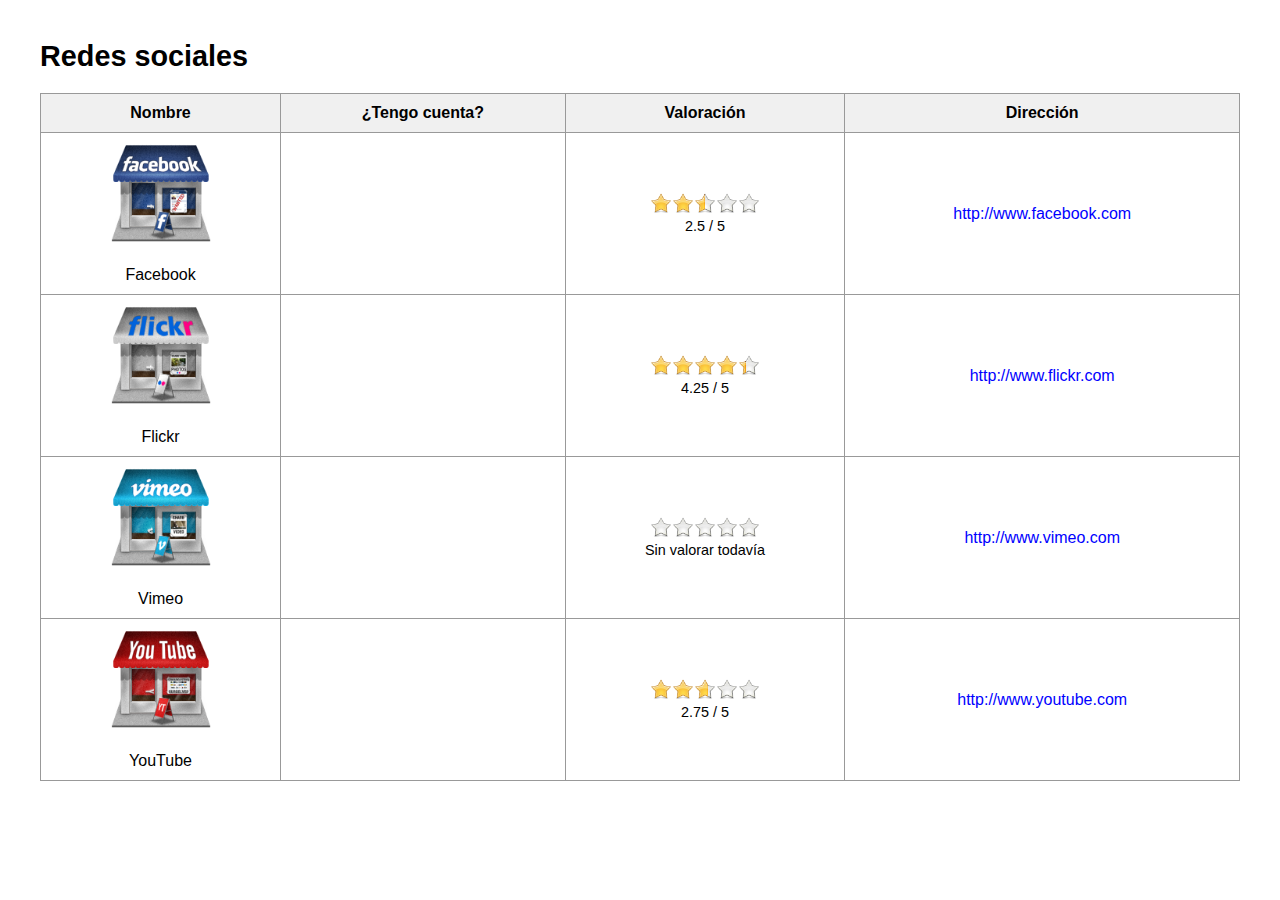
<file: Ejercicio Redes/index.html>
<!DOCTYPE html>
<html lang="es">
<head>
    <meta charset="UTF-8">
    <meta name="viewport" content="width=device-width, initial-scale=1.0">
    <title>Redes sociales</title>
    <link rel="stylesheet" href="styles.css">
</head>
<body>
    <h2>Redes sociales</h2>

    <table class="social-table">
        <thead>
            <tr>
                <th>Nombre</th>
                <th>¿Tengo cuenta?</th>
                <th>Valoración</th>
                <th>Dirección</th>
            </tr>
        </thead>
        <tbody>
            <tr>
                <td>
                    <img src="imagenes/FacebookShop.png" alt="Facebook" class="logo"><br>
                    Facebook
                </td>
                <td></td>
                <td>
                    <div class="stars">
                        <img src="imagenes/star-4.png">
                        <img src="imagenes/star-4.png">
                        <img src="imagenes/star-2.png">
                        <img src="imagenes/star-0.png">
                        <img src="imagenes/star-0.png">
                    </div>
                    <p>2.5 / 5</p>
                </td>
                <td><a href="http://www.facebook.com">http://www.facebook.com</a></td>
            </tr>

            <tr>
                <td>
                    <img src="imagenes/flickrshop.png" alt="Flickr" class="logo"><br>
                    Flickr
                </td>
                <td></td>
                <td>
                    <div class="stars">
                        <img src="imagenes/star-4.png">
                        <img src="imagenes/star-4.png">
                        <img src="imagenes/star-4.png">
                        <img src="imagenes/star-4.png">
                        <img src="imagenes/star-1.png">
                    </div>
                    <p>4.25 / 5</p>
                </td>
                <td><a href="http://www.flickr.com">http://www.flickr.com</a></td>
            </tr>

            <tr>
                <td>
                    <img src="imagenes/vimeoshop.png" alt="Vimeo" class="logo"><br>
                    Vimeo
                </td>
                <td></td>
                <td>
                    <div class="stars">
                        <img src="imagenes/star-0.png">
                        <img src="imagenes/star-0.png">
                        <img src="imagenes/star-0.png">
                        <img src="imagenes/star-0.png">
                        <img src="imagenes/star-0.png">
                    </div>
                    <p>Sin valorar todavía</p>
                </td>
                <td><a href="http://www.vimeo.com">http://www.vimeo.com</a></td>
            </tr>

            <tr>
                <td>
                    <img src="imagenes/youtube_shop.png" alt="YouTube" class="logo"><br>
                    YouTube
                </td>
                <td></td>
                <td>
                    <div class="stars">
                        <img src="imagenes/star-4.png">
                        <img src="imagenes/star-4.png">
                        <img src="imagenes/star-3.png">
                        <img src="imagenes/star-0.png">
                        <img src="imagenes/star-0.png">
                    </div>
                    <p>2.75 / 5</p>
                </td>
                <td><a href="http://www.youtube.com">http://www.youtube.com</a></td>
            </tr>
        </tbody>
    </table>
</body>
</html>
</file>
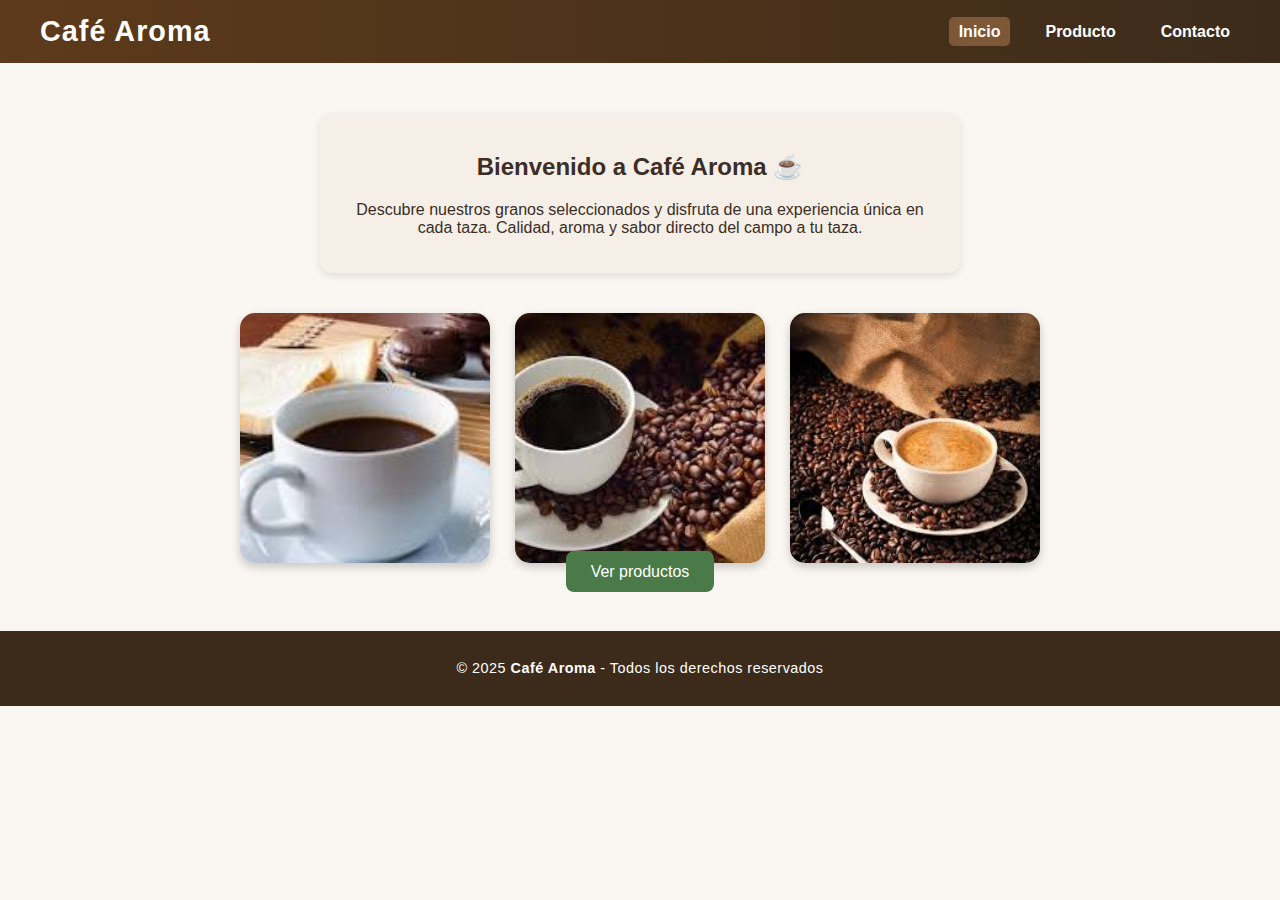
<file: tienda-cafe/index.html>
<!DOCTYPE html>
<html lang="es">
<head>
  <meta charset="UTF-8">
  <meta name="viewport" content="width=device-width, initial-scale=1.0">
  <title>Café Aroma - Tienda Online</title>
  <link rel="stylesheet" href="styles.css">
</head>
<body>
  <header>
    <div class="logo">
      <h1>Café Aroma</h1>
    </div>
    <nav class="navbar">
      <ul>
        <li><a href="index.html" class="active">Inicio</a></li>
        <li><a href="producto.html">Producto</a></li>
        <li><a href="contacto.html">Contacto</a></li>
      </ul>
    </nav>
  </header>

  <main class="portada">
    <section class="intro">
      <h2>Bienvenido a Café Aroma ☕</h2>
      <p>Descubre nuestros granos seleccionados y disfruta de una experiencia única en cada taza. Calidad, aroma y sabor directo del campo a tu taza.</p>
    </section>

    <section class="imagenes">
      <img src="img/cafe1.jpg" alt="Taza">
      <img src="img/cafe2.jpg" alt="Granos">
      <img src="img/cafe3.jpg" alt="preparado">
    </section>
    <div>
      <a href="producto.html" class="btn">Ver productos</a>
    </div>
  </main>

  <footer>
    <p>© 2025 <strong>Café Aroma</strong> - Todos los derechos reservados</p>
  </footer>
</body>
</html>
</file>
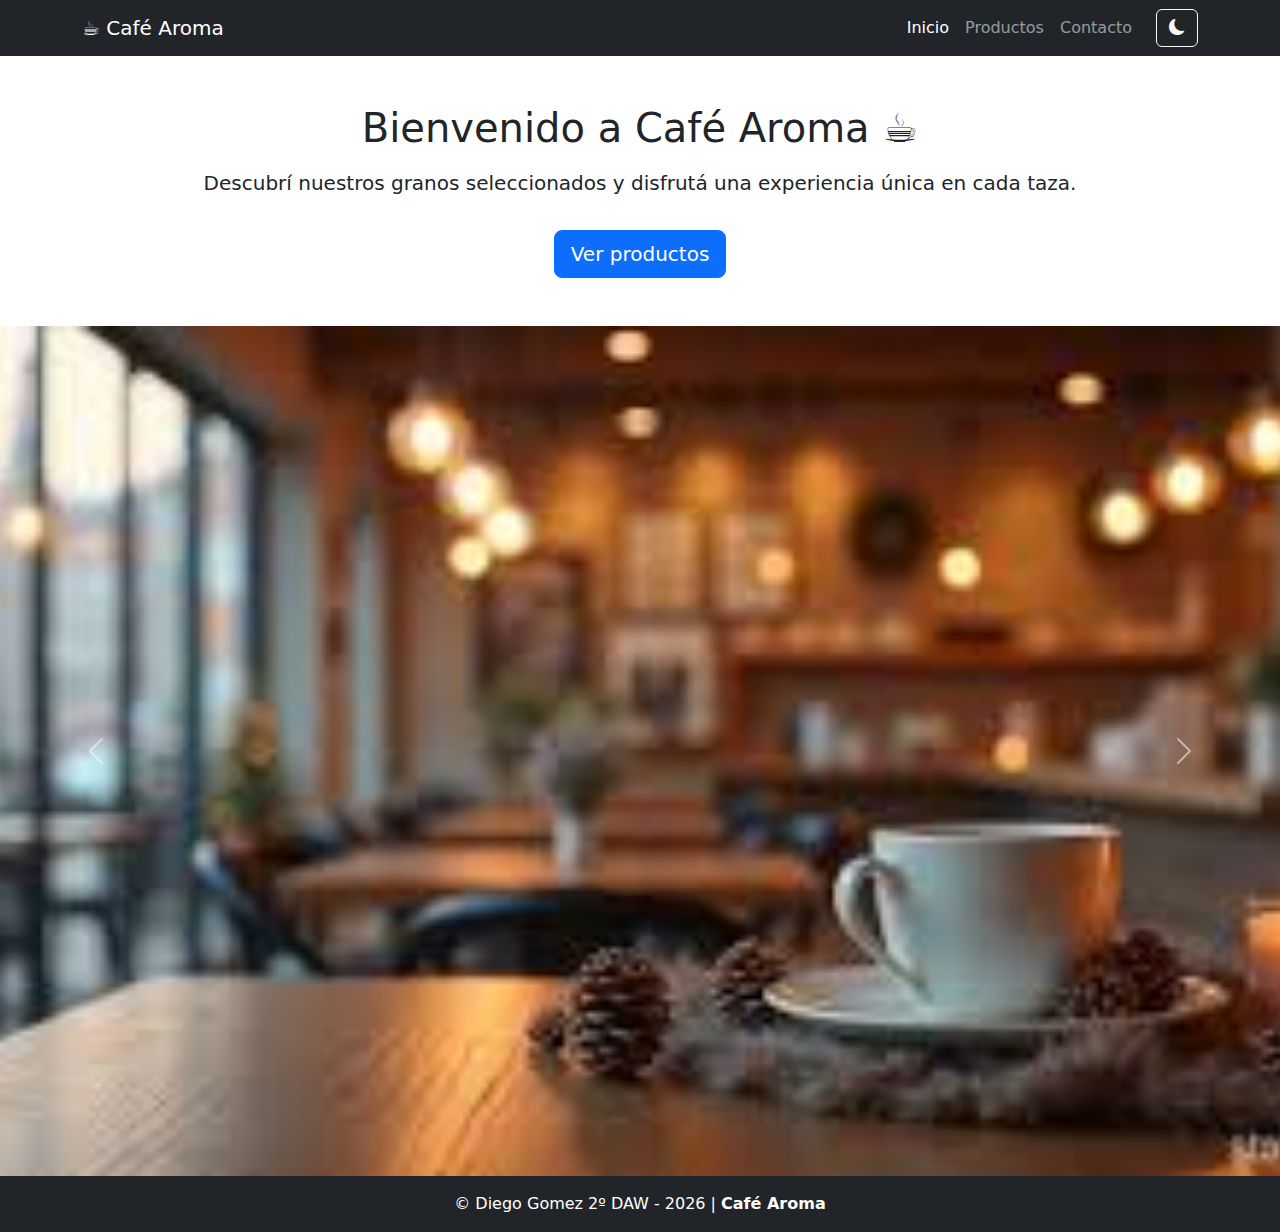
<file: tiendaCafeBootstrap/index.html>
<!DOCTYPE html>
<html lang="es">

<head>
    <meta charset="UTF-8">
    <title>Café Aroma - Tienda Online</title>
    <meta name="viewport" content="width=device-width, initial-scale=1">

    <!-- Bootstrap -->
    <link href="https://cdn.jsdelivr.net/npm/bootstrap@5.3.2/dist/css/bootstrap.min.css" rel="stylesheet">
    <link href="https://cdn.jsdelivr.net/npm/bootstrap-icons/font/bootstrap-icons.css" rel="stylesheet">

</head>

<body>

    <!-- NAVBAR -->
    <nav class="navbar navbar-expand-lg navbar-dark bg-dark">
        <div class="container">
            <a class="navbar-brand" href="index.html">☕ Café Aroma</a>

            <button class="navbar-toggler" type="button" data-bs-toggle="collapse" data-bs-target="#menu">
                <span class="navbar-toggler-icon"></span>
            </button>
            
            <div class="collapse navbar-collapse" id="menu">
                <ul class="navbar-nav ms-auto">
                    <li class="nav-item"><a class="nav-link active" href="index.html">Inicio</a></li>
                    <li class="nav-item"><a class="nav-link" href="producto.html">Productos</a></li>
                    <li class="nav-item"><a class="nav-link" href="contacto.html">Contacto</a></li>
                </ul>
                <button id="themeToggle" class="btn btn-outline-light ms-3">
                    <i class="bi bi-moon-fill"></i>
                </button>
            </div>
        </div>
    </nav>

    <!-- CONTENIDO -->
    <section class="container text-center my-5">
        <h1 class="mb-3">Bienvenido a Café Aroma ☕</h1>
        <p class="lead">
            Descubrí nuestros granos seleccionados y disfrutá una experiencia única en cada taza.
        </p>

        <a href="producto.html" class="btn btn-primary btn-lg mt-3">
            Ver productos
        </a>
    </section>
    
    <!-- CAROUSEL -->
    <div id="carouselCafe" class="carousel slide" data-bs-ride="carousel">
        <div class="carousel-inner">

            <div class="carousel-item active">
                <img src="img/baner2.jpg" 
                class="d-block w-100 height: 200px" 
                style="height: 850px; object-fit: cover;"
                alt="Café 1">
            </div>

            <div class="carousel-item text-center">
                <img src="img/banner1.jpg" 
                class="d-block w-100 height: 500px" 
                style="height: 850px; object-fit: cover;" 
                alt="Café 2">
            </div>

            <div class="carousel-item text-center">
                <img src="img/cafe3.jpg" 
                class="d-block w-100 height: 500px" 
                style="height: 850px; object-fit: cover;" 
                alt="Café 3">
            </div>

        </div>

        <button class="carousel-control-prev" type="button" data-bs-target="#carouselCafe" data-bs-slide="prev">
            <span class="carousel-control-prev-icon"></span>
        </button>

        <button class="carousel-control-next" type="button" data-bs-target="#carouselCafe" data-bs-slide="next">
            <span class="carousel-control-next-icon"></span>
        </button>
    </div>


    <script src="https://cdn.jsdelivr.net/npm/bootstrap@5.3.2/dist/js/bootstrap.bundle.min.js"></script>

    <!-- DARK MODE TOGGLE -->
<script>
    const toggleBtn = document.getElementById("themeToggle");
    const icon = toggleBtn.querySelector("i");

    toggleBtn.addEventListener("click", () => {
        const html = document.documentElement;
        const currentTheme = html.getAttribute("data-bs-theme");

        if (currentTheme === "dark") {
            html.setAttribute("data-bs-theme", "light");
            icon.classList.replace("bi-sun-fill", "bi-moon-fill");
        } else {
            html.setAttribute("data-bs-theme", "dark");
            icon.classList.replace("bi-moon-fill", "bi-sun-fill");
        }
    });
</script>

</body>

<!-- FOOTER -->
<footer class="bg-dark text-white text-center py-3">
    © Diego Gomez 2º DAW - 2026 | <strong>Café Aroma</strong>
</footer>
</html>
</file>
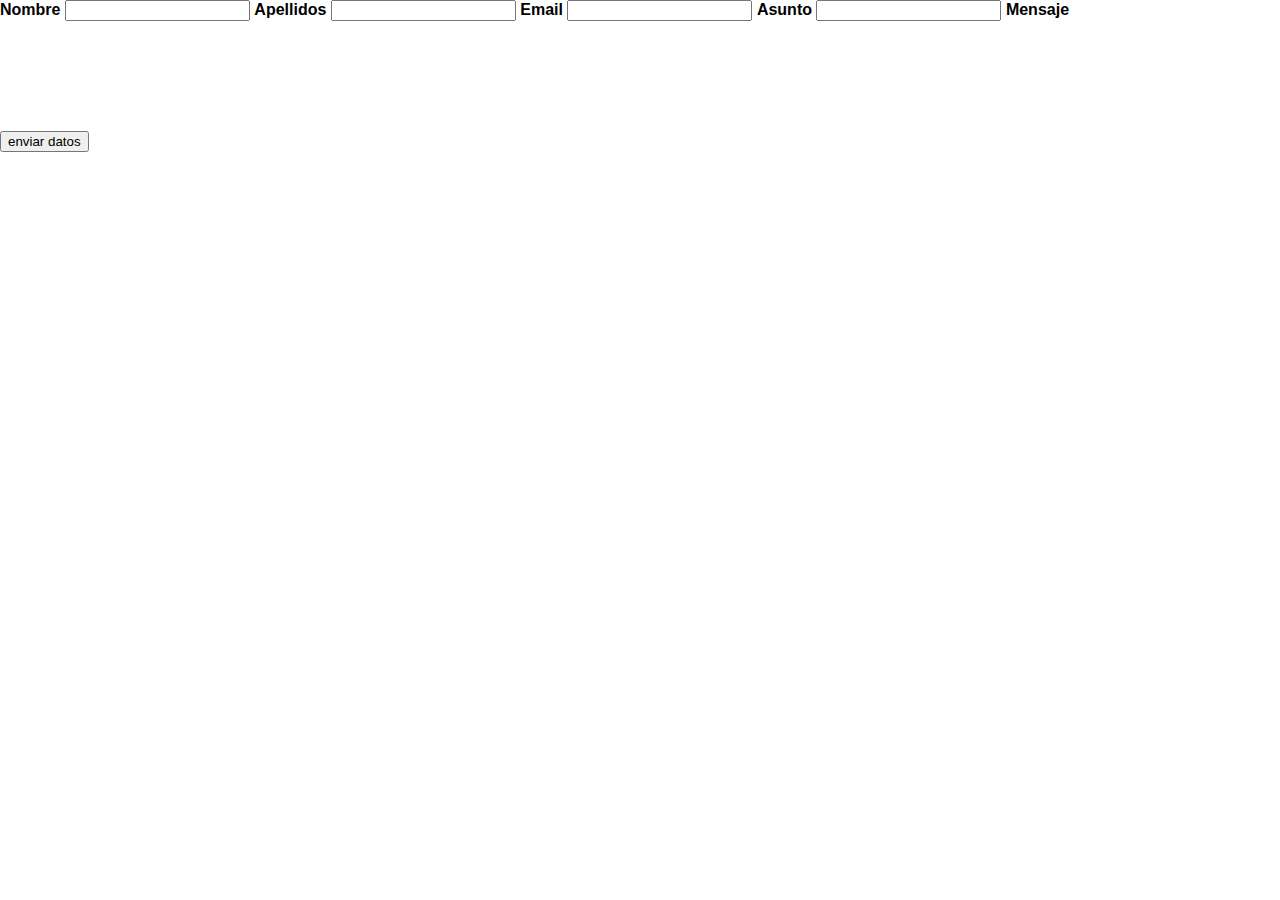
<file: ActividadPresencialEnero/formulario.html>
<!DOCTYPE html>
<html>
<head>
	<title>Introducción formularios web</title>
	<meta charset="utf-8"/>
    <link rel="stylesheet" href="formEstilo.css">

</head>
<body>
	<form>	
		<label for="nombre">Nombre</label>
		<input type="text" name="nombre" id="nombre" />
		
		<label for="apellidos">Apellidos</label>
		<input type="text" name="apellidos" id="apellidos"/>
		
		<label for="email">Email</label>
		<input type="email" name="email" id="email" />
		
		<label for="asunto">Asunto</label>
		<input type ="text" name="asunto" id="asunto" />
		
		<label for="mensaje">Mensaje</label>
		<textarea name="mensaje" for="mensaje" maxlength="300"></textarea>
		
		<input type="submit" name="enviar" value="enviar datos"/>
	</form>

</body>
</html>
</file>
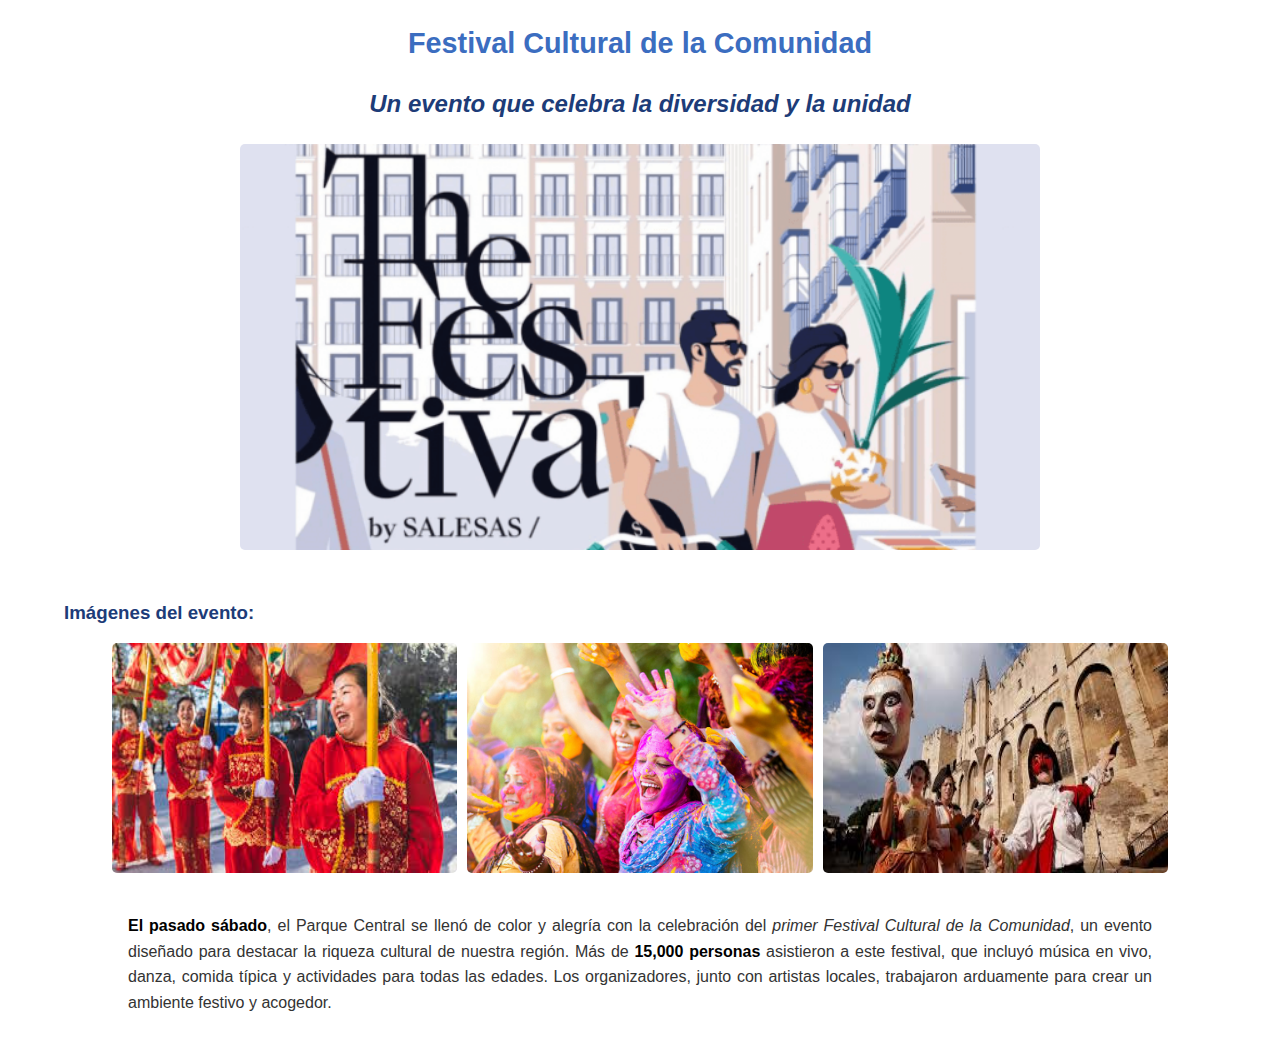
<file: Practica1/main.html>
<!DOCTYPE html>
<html lang="es">
<head>
  <meta charset="UTF-8">
  <meta name="viewport" content="width=device-width, initial-scale=1.0">
  <title>Festival Cultural de la Comunidad</title>
  <link rel="stylesheet" href="styles.css">
</head>
<body>
  <header>
    <h1>Festival Cultural de la Comunidad</h1>
    <h2><em>Un evento que celebra la diversidad y la unidad</em></h2>
  </header>

  <section class="portada">
    <img src="imagenes/portada.png" alt="festival">
  </section>

  <section class="imags">
    <h3>Imágenes del evento:</h3>
    <div class="galeria">
      <img src="imagenes/imag1.jfif" alt="desfile">
      <img src="imagenes/imag2.jpeg" alt="colores">
      <img src="imagenes/imag3.jfif" alt="arte">
    </div>
  </section>

  <section class="descripcion">
    <p>
      <strong>El pasado sábado</strong>, el Parque Central se llenó de color y alegría con la celebración del 
      <em>primer Festival Cultural de la Comunidad</em>, un evento diseñado para destacar la riqueza cultural de nuestra región. 
      Más de <strong>15,000 personas</strong> asistieron a este festival, que incluyó música en vivo, danza, comida típica y 
      actividades para todas las edades. Los organizadores, junto con artistas locales, trabajaron arduamente para crear 
      un ambiente festivo y acogedor.
    </p>
  </section>
</body>
</html>
</file>
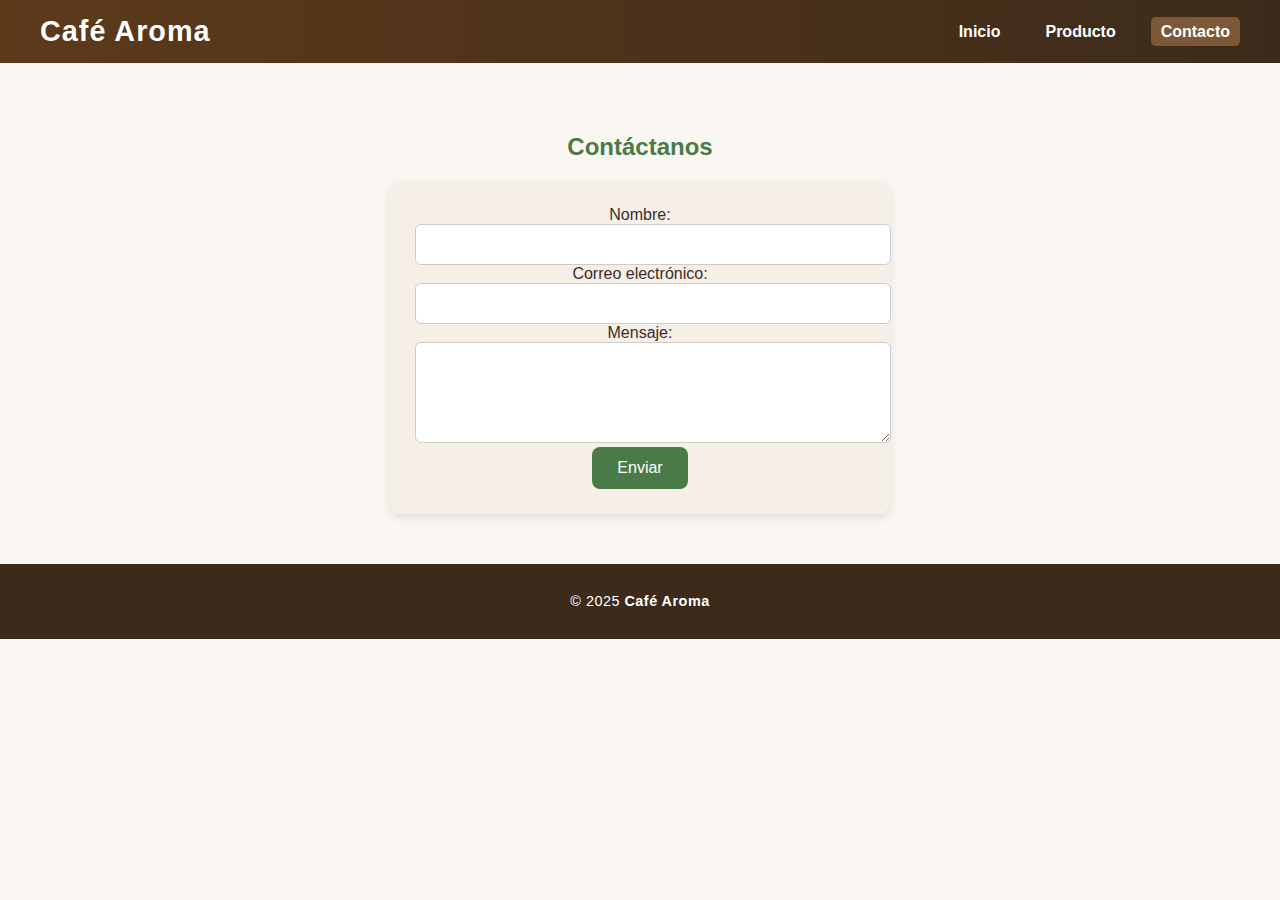
<file: tienda-cafe/contacto.html>
<!DOCTYPE html>
<html lang="es">
<head>
  <meta charset="UTF-8">
  <meta name="viewport" content="width=device-width, initial-scale=1.0">
  <title>Contacto - Café Aroma</title>
  <link rel="stylesheet" href="styles.css">
</head>
<body>
  <header>
    <div class="logo">
      <h1>Café Aroma</h1>
    </div>
    <nav class="navbar">
      <ul>
        <li><a href="index.html">Inicio</a></li>
        <li><a href="producto.html">Producto</a></li>
        <li><a href="contacto.html" class="active">Contacto</a></li>
      </ul>
    </nav>
  </header>

   <main class="contacto">
    <h2>Contáctanos</h2>
    <form action="#" method="post">
      <label for="nombre">Nombre:</label>
      <input type="text" id="nombre" name="nombre" required>

      <label for="email">Correo electrónico:</label>
      <input type="email" id="email" name="email" required>
      
      <label for="mensaje">Mensaje:</label>
      <textarea id="mensaje" name="mensaje" rows="5" required></textarea>

      <button type="submit" class="btn">Enviar</button>
    </form>
  </main>

  <footer>
    <p>© 2025 <strong>Café Aroma</strong></p>
  </footer>
</body>
</html>
</file>
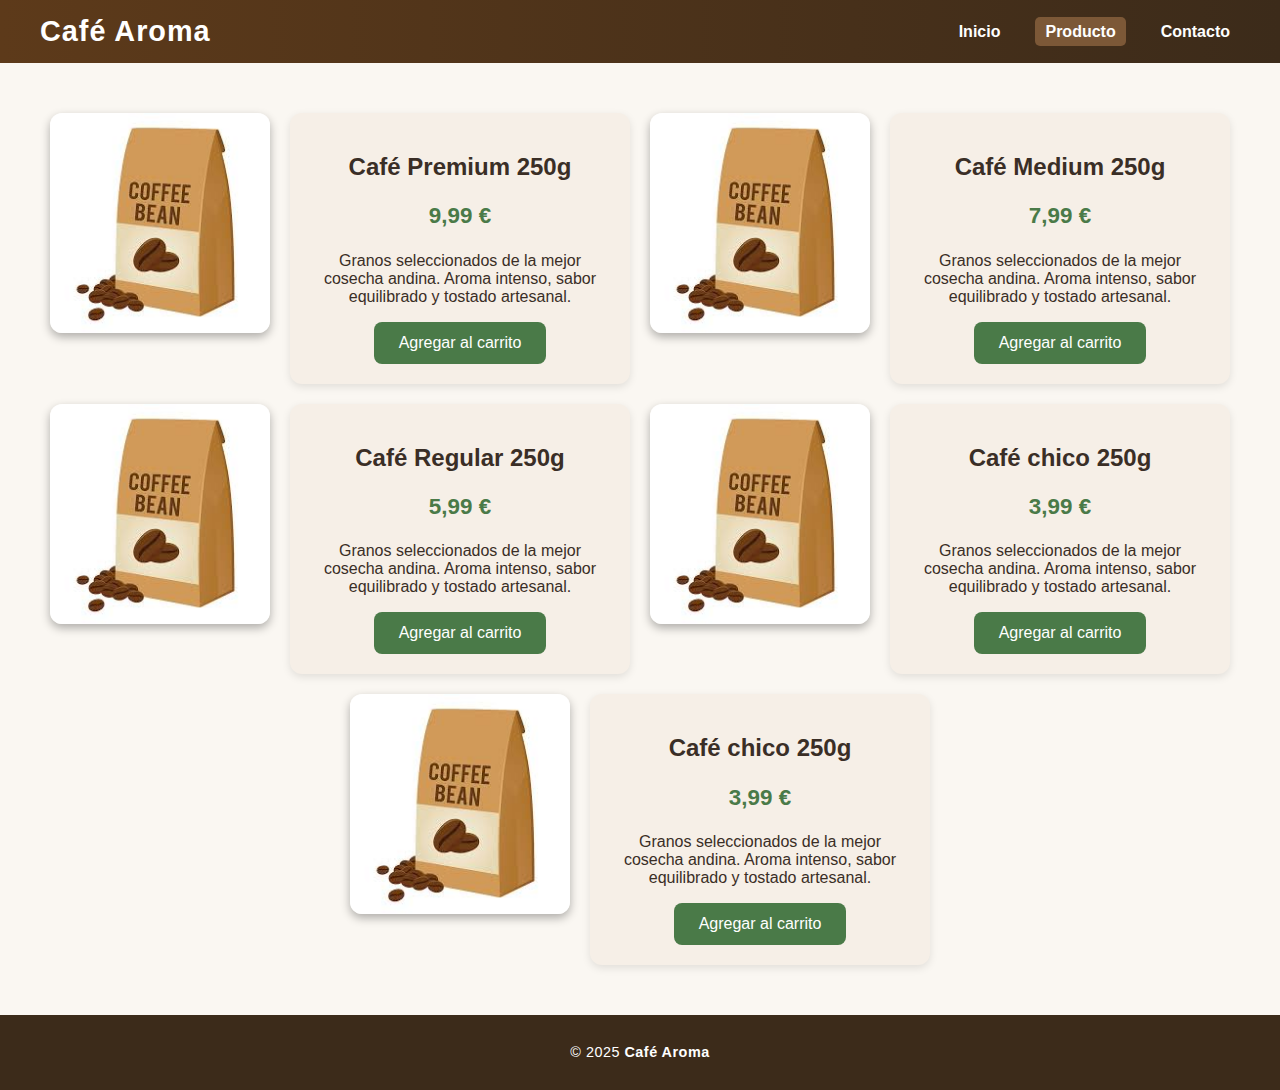
<file: tienda-cafe/producto.html>
<!DOCTYPE html>
<html lang="es">
<head>
  <meta charset="UTF-8">
  <meta name="viewport" content="width=device-width, initial-scale=1.0">
  <title>Café Aroma - Producto</title>
  <link rel="stylesheet" href="styles.css">
</head>
<body>
  <header>
    <div class="logo">
      <h1>Café Aroma</h1>
    </div>
    <nav class="navbar">
      <ul>
        <li><a href="index.html">Inicio</a></li>
        <li><a href="producto.html" class="active">Producto</a></li>
        <li><a href="contacto.html">Contacto</a></li>
      </ul>
    </nav>
  </header>

  <main class="producto">
    <section class="producto-detalle">
      <img src="img/bolsa-cafe.jpg" alt="Bolsa de café premium">
      <div class="info">
        <h2>Café Premium 250g</h2>
        <p class="precio">9,99 €</p>
        <p>Granos seleccionados de la mejor cosecha andina. Aroma intenso, sabor equilibrado y tostado artesanal.</p>
        <button class="btn">Agregar al carrito</button>
      </div>
      <img src="img/bolsa-cafe.jpg" alt="Bolsa de café medium">
      <div class="info">
        <h2>Café Medium 250g</h2>
        <p class="precio">7,99 €</p>
        <p>Granos seleccionados de la mejor cosecha andina. Aroma intenso, sabor equilibrado y tostado artesanal.</p>
        <button class="btn">Agregar al carrito</button>
      </div>
      <img src="img/bolsa-cafe.jpg" alt="Bolsa de café regular">
      <div class="info">
        <h2>Café Regular 250g</h2>
        <p class="precio">5,99 €</p>
        <p>Granos seleccionados de la mejor cosecha andina. Aroma intenso, sabor equilibrado y tostado artesanal.</p>
        <button class="btn">Agregar al carrito</button>
      </div>
      <img src="img/bolsa-cafe.jpg" alt="Bolsa de café small">
      <div class="info">
        <h2>Café chico 250g</h2>
        <p class="precio">3,99 €</p>
        <p>Granos seleccionados de la mejor cosecha andina. Aroma intenso, sabor equilibrado y tostado artesanal.</p>
        <button class="btn">Agregar al carrito</button>
      </div>
      <img src="img/bolsa-cafe.jpg" alt="Bolsa de café small">
      <div class="info">
        <h2>Café chico 250g</h2>
        <p class="precio">3,99 €</p>
        <p>Granos seleccionados de la mejor cosecha andina. Aroma intenso, sabor equilibrado y tostado artesanal.</p>
        <button class="btn">Agregar al carrito</button>
      </div>
    </section>
  </main>

  <footer>
    <p>© 2025 <strong>Café Aroma</strong></p>
  </footer>
</body>
</html>
</file>
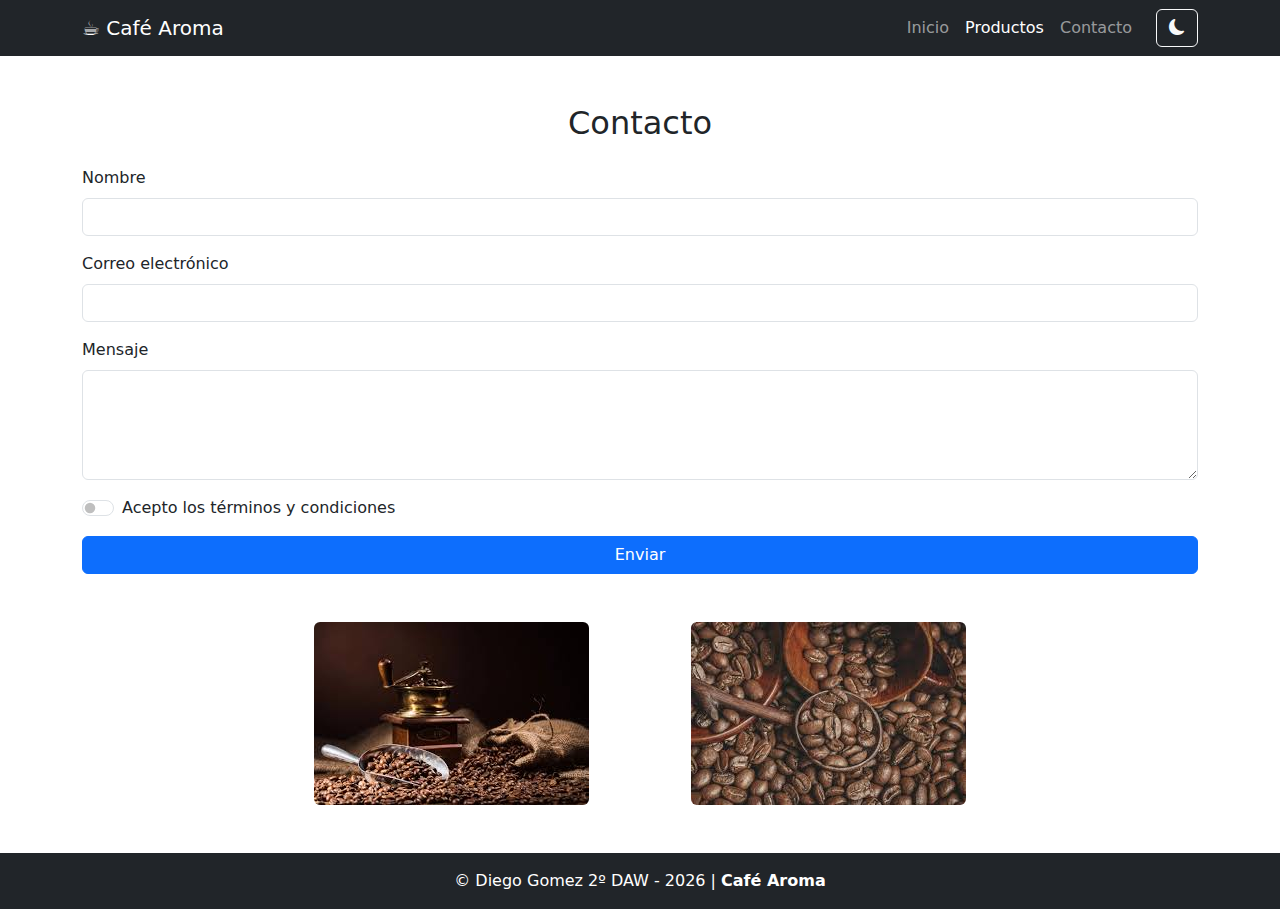
<file: tiendaCafeBootstrap/contacto.html>
<!DOCTYPE html>
<html lang="es">

<head>
    <meta charset="UTF-8">
    <title>Contacto - Café Aroma</title>
    <meta name="viewport" content="width=device-width, initial-scale=1">

    <link href="https://cdn.jsdelivr.net/npm/bootstrap@5.3.2/dist/css/bootstrap.min.css" rel="stylesheet">
    <link href="https://cdn.jsdelivr.net/npm/bootstrap-icons/font/bootstrap-icons.css" rel="stylesheet">

</head>

<body>

    <nav class="navbar navbar-expand-lg navbar-dark bg-dark">
        <div class="container">
            <a class="navbar-brand" href="index.html">☕ Café Aroma</a>

            <div class="collapse navbar-collapse show">
                <ul class="navbar-nav ms-auto">
                    <li class="nav-item"><a class="nav-link" href="index.html">Inicio</a></li>
                    <li class="nav-item"><a class="nav-link active" href="producto.html">Productos</a></li>
                    <li class="nav-item"><a class="nav-link" href="contacto.html">Contacto</a></li>
                </ul>
                <button id="themeToggle" class="btn btn-outline-light ms-3">
                    <i class="bi bi-moon-fill"></i>
                </button>

            </div>
        </div>
    </nav>

    <section class="container my-5">
        <h2 class="text-center mb-4">Contacto</h2>

        <form class="needs-validation" novalidate>

            <div class="mb-3">
                <label class="form-label">Nombre</label>
                <input type="text" class="form-control" required>
                <div class="invalid-feedback">
                    Ingresá tu nombre.
                </div>
            </div>

            <div class="mb-3">
                <label class="form-label">Correo electrónico</label>
                <input type="email" class="form-control" required>
                <div class="invalid-feedback">
                    Ingresá un email válido.
                </div>
            </div>

            <div class="mb-3">
                <label class="form-label">Mensaje</label>
                <textarea class="form-control" rows="4" required></textarea>
                <div class="invalid-feedback">
                    El mensaje no puede estar vacío.
                </div>
            </div>

            <!-- SWITCH -->
            <div class="form-check form-switch mb-3">
                <input class="form-check-input" type="checkbox" required>
                <label class="form-check-label">
                    Acepto los términos y condiciones
                </label>
                <div class="invalid-feedback">
                    Debés aceptar las condiciones.
                </div>
            </div>

            <button class="btn btn-primary w-100" type="submit">
                Enviar
            </button>
        </form>
    </section>
    
        <div class="text-center my-5">
            <img src="img/cafe1.jpg" class="me-5 rounded" alt="Imagen de cafe1">
            <img src="img/cafe2.jpg" class="ms-5 rounded" alt="Imagen de cafe2">
        </div>
 
    <script src="https://cdn.jsdelivr.net/npm/bootstrap@5.3.2/dist/js/bootstrap.bundle.min.js"></script>

    <!-- VALIDACIÓN -->
    <script>
        (() => {
            const forms = document.querySelectorAll('.needs-validation')
            Array.from(forms).forEach(form => {
                form.addEventListener('submit', event => {
                    if (!form.checkValidity()) {
                        event.preventDefault()
                        event.stopPropagation()
                    }
                    form.classList.add('was-validated')
                }, false)
            })
        })()
    </script>

    <!-- DARK MODE TOGGLE -->
<script>
    const toggleBtn = document.getElementById("themeToggle");
    const icon = toggleBtn.querySelector("i");

    toggleBtn.addEventListener("click", () => {
        const html = document.documentElement;
        const currentTheme = html.getAttribute("data-bs-theme");

        if (currentTheme === "dark") {
            html.setAttribute("data-bs-theme", "light");
            icon.classList.replace("bi-sun-fill", "bi-moon-fill");
        } else {
            html.setAttribute("data-bs-theme", "dark");
            icon.classList.replace("bi-moon-fill", "bi-sun-fill");
        }
    });
</script>

</body>

<footer class="bg-dark text-white text-center py-3">
    © Diego Gomez 2º DAW - 2026 | <strong>Café Aroma</strong>
</footer>

</html>
</file>
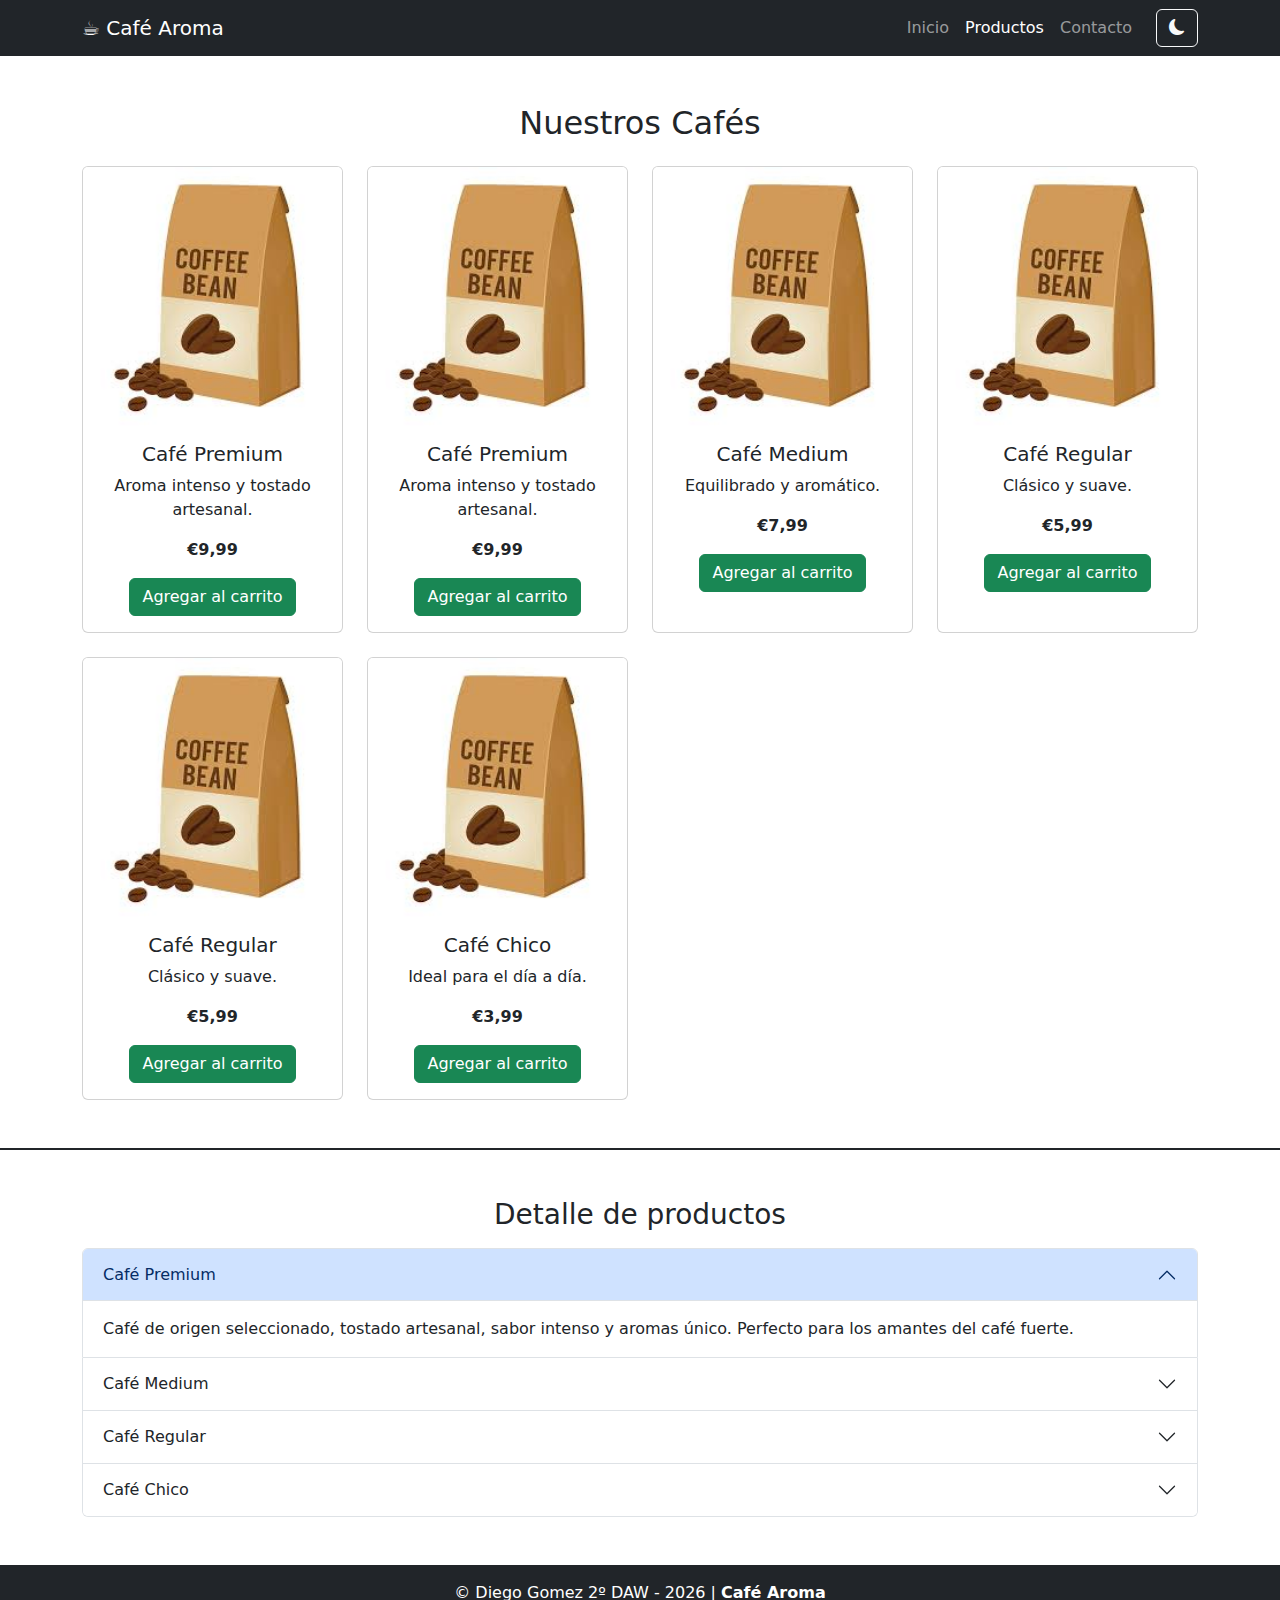
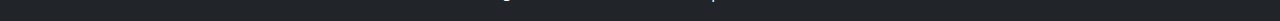
<file: tiendaCafeBootstrap/producto.html>
<!DOCTYPE html>
<html lang="es">

<head>
    <meta charset="UTF-8">
    <title>Productos - Café Aroma</title>
    <meta name="viewport" content="width=device-width, initial-scale=1">

    <link href="https://cdn.jsdelivr.net/npm/bootstrap@5.3.2/dist/css/bootstrap.min.css" rel="stylesheet">
    <link href="https://cdn.jsdelivr.net/npm/bootstrap-icons/font/bootstrap-icons.css" rel="stylesheet">

</head>

<body>

    <!-- NAVBAR -->
    <nav class="navbar navbar-expand-lg navbar-dark bg-dark">
        <div class="container">
            <a class="navbar-brand" href="index.html">☕ Café Aroma</a>

            <div class="collapse navbar-collapse show">
                <ul class="navbar-nav ms-auto">
                    <li class="nav-item"><a class="nav-link" href="index.html">Inicio</a></li>
                    <li class="nav-item"><a class="nav-link active" href="producto.html">Productos</a></li>
                    <li class="nav-item"><a class="nav-link" href="contacto.html">Contacto</a></li>
                </ul>
                <button id="themeToggle" class="btn btn-outline-light ms-3">
                    <i class="bi bi-moon-fill"></i>
                </button>
            </div>
        </div>
    </nav>

    <!-- PRODUCTOS -->
    <section class="container my-5">
        <h2 class="text-center mb-4">Nuestros Cafés</h2>

        <div class="row g-4">

            <!-- CARD -->
            <div class="col-md-3">
                <div class="card h-100">
                    <img src="img/bolsa-cafe.jpg" class="card-img-top" alt="Café Premium">
                    <div class="card-body text-center">
                        <h5 class="card-title">Café Premium</h5>
                        <p class="card-text">Aroma intenso y tostado artesanal.</p>
                        <p class="fw-bold">€9,99</p>
                        <button class="btn btn-success" data-bs-toggle="modal" data-bs-target="#modalCompra">Agregar al carrito</button>
                    </div>
                </div>
            </div>

            <div class="col-md-3">
                <div class="card h-100">
                    <img src="img/bolsa-cafe.jpg" class="card-img-top" alt="Café Premium">
                    <div class="card-body text-center">
                        <h5 class="card-title">Café Premium</h5>
                        <p class="card-text">Aroma intenso y tostado artesanal.</p>
                        <p class="fw-bold">€9,99</p>
                        <button class="btn btn-success" data-bs-toggle="modal" data-bs-target="#modalCompra">Agregar al carrito</button>
                    </div>
                </div>
            </div>

            <div class="col-md-3">
                <div class="card h-100">
                    <img src="img/bolsa-cafe.jpg" class="card-img-top" alt="Café Medium">
                    <div class="card-body text-center">
                        <h5 class="card-title">Café Medium</h5>
                        <p class="card-text">Equilibrado y aromático.</p>
                        <p class="fw-bold">€7,99</p>
                        <button class="btn btn-success" data-bs-toggle="modal" data-bs-target="#modalCompra">Agregar al carrito</button>
                    </div>
                </div>
            </div>

            <div class="col-md-3">
                <div class="card h-100">
                    <img src="img/bolsa-cafe.jpg" class="card-img-top" alt="Café Regular">
                    <div class="card-body text-center">
                        <h5 class="card-title">Café Regular</h5>
                        <p class="card-text">Clásico y suave.</p>
                        <p class="fw-bold">€5,99</p>
                        <button class="btn btn-success" data-bs-toggle="modal" data-bs-target="#modalCompra">Agregar al carrito</button>
                    </div>
                </div>
            </div>

            <div class="col-md-3">
                <div class="card h-100">
                    <img src="img/bolsa-cafe.jpg" class="card-img-top" alt="Café Regular">
                    <div class="card-body text-center">
                        <h5 class="card-title">Café Regular</h5>
                        <p class="card-text">Clásico y suave.</p>
                        <p class="fw-bold">€5,99</p>
                        <button class="btn btn-success" data-bs-toggle="modal" data-bs-target="#modalCompra">Agregar al carrito</button>
                    </div>
                </div>
            </div>

            <div class="col-md-3">
                <div class="card h-100">
                    <img src="img/bolsa-cafe.jpg" class="card-img-top" alt="Café Chico">
                    <div class="card-body text-center">
                        <h5 class="card-title">Café Chico</h5>
                        <p class="card-text">Ideal para el día a día.</p>
                        <p class="fw-bold">€3,99</p>
                        <button class="btn btn-success" data-bs-toggle="modal" data-bs-target="#modalCompra">Agregar al carrito</button>
                    </div>
                </div>
            </div>

        </div>
    </section>

        <hr class="border-2 opacity-100">
    <!-- ACORDEON -->
    <section class="container my-5">
  <h3 class="text-center mb-3">Detalle de productos</h3>

  <div class="accordion" id="accordionCafe">

    <div class="accordion-item">
      <h2 class="accordion-header">
        <button class="accordion-button" data-bs-toggle="collapse" data-bs-target="#p1">
          Café Premium
        </button>
      </h2>
      <div id="p1" class="accordion-collapse collapse show">
        <div class="accordion-body">
          Café de origen seleccionado, tostado artesanal, sabor intenso y aromas único. Perfecto para los amantes del café fuerte.
        </div>
      </div>
    </div>

    <div class="accordion-item">
      <h2 class="accordion-header">
        <button class="accordion-button collapsed" data-bs-toggle="collapse" data-bs-target="#p2">
          Café Medium
        </button>
      </h2>
      <div id="p2" class="accordion-collapse collapse">
        <div class="accordion-body">
          Balance perfecto entre aroma y suavidad, ideal para cualquier momento. 
        </div>
      </div>
    </div>

    <div class="accordion-item">
      <h2 class="accordion-header">
        <button class="accordion-button collapsed" data-bs-toggle="collapse" data-bs-target="#p3">
          Café Regular
        </button>
      </h2>
      <div id="p3" class="accordion-collapse collapse">
        <div class="accordion-body">
          Ideal para el consumo diario, sabor clásico y suave. 
        </div>
      </div>
    </div>
    
    <div class="accordion-item">
      <h2 class="accordion-header">
        <button class="accordion-button collapsed" data-bs-toggle="collapse" data-bs-target="#p4">
          Café Chico
        </button>
      </h2>
      <div id="p4" class="accordion-collapse collapse">
        <div class="accordion-body">
          Café torrado, ideal para el consumo diario, en presentaciones económicas.
        </div>
      </div>
    </div>

  </div>
</section>


    <!-- MODAL COMPRA -->
    <div class="modal fade" id="modalCompra" tabindex="-1">
  <div class="modal-dialog modal-dialog-centered">
    <div class="modal-content">

      <div class="modal-header">
        <h5 class="modal-title">Producto agregado</h5>
        <button class="btn-close" data-bs-dismiss="modal"></button>
      </div>

      <div class="modal-body text-center">
        🛒 El producto fue agregado al carrito.
        <p class="mt-2">¿Deseás continuar con la compra?</p>
      </div>

      <div class="modal-footer">
        <button class="btn btn-secondary" data-bs-dismiss="modal">Seguir comprando</button>
        <button class="btn btn-primary" onclick="window.location.href='contacto.html'">Ir al checkout</button>
      </div>

    </div>
  </div>
</div>

    <script src="https://cdn.jsdelivr.net/npm/bootstrap@5.3.2/dist/js/bootstrap.bundle.min.js"></script>

<!-- DARK MODE TOGGLE -->
    <script>
        const toggleBtn = document.getElementById("themeToggle");
        const icon = toggleBtn.querySelector("i");

        toggleBtn.addEventListener("click", () => {
            const html = document.documentElement;
            const currentTheme = html.getAttribute("data-bs-theme");

            if (currentTheme === "dark") {
                html.setAttribute("data-bs-theme", "light");
                icon.classList.replace("bi-sun-fill", "bi-moon-fill");
            } else {
                html.setAttribute("data-bs-theme", "dark");
                icon.classList.replace("bi-moon-fill", "bi-sun-fill");
            }
        });
    </script>

</body>
<footer class="bg-dark text-white text-center py-3">
    © Diego Gomez 2º DAW - 2026 | <strong>Café Aroma</strong>
</footer>

</html>
</file>
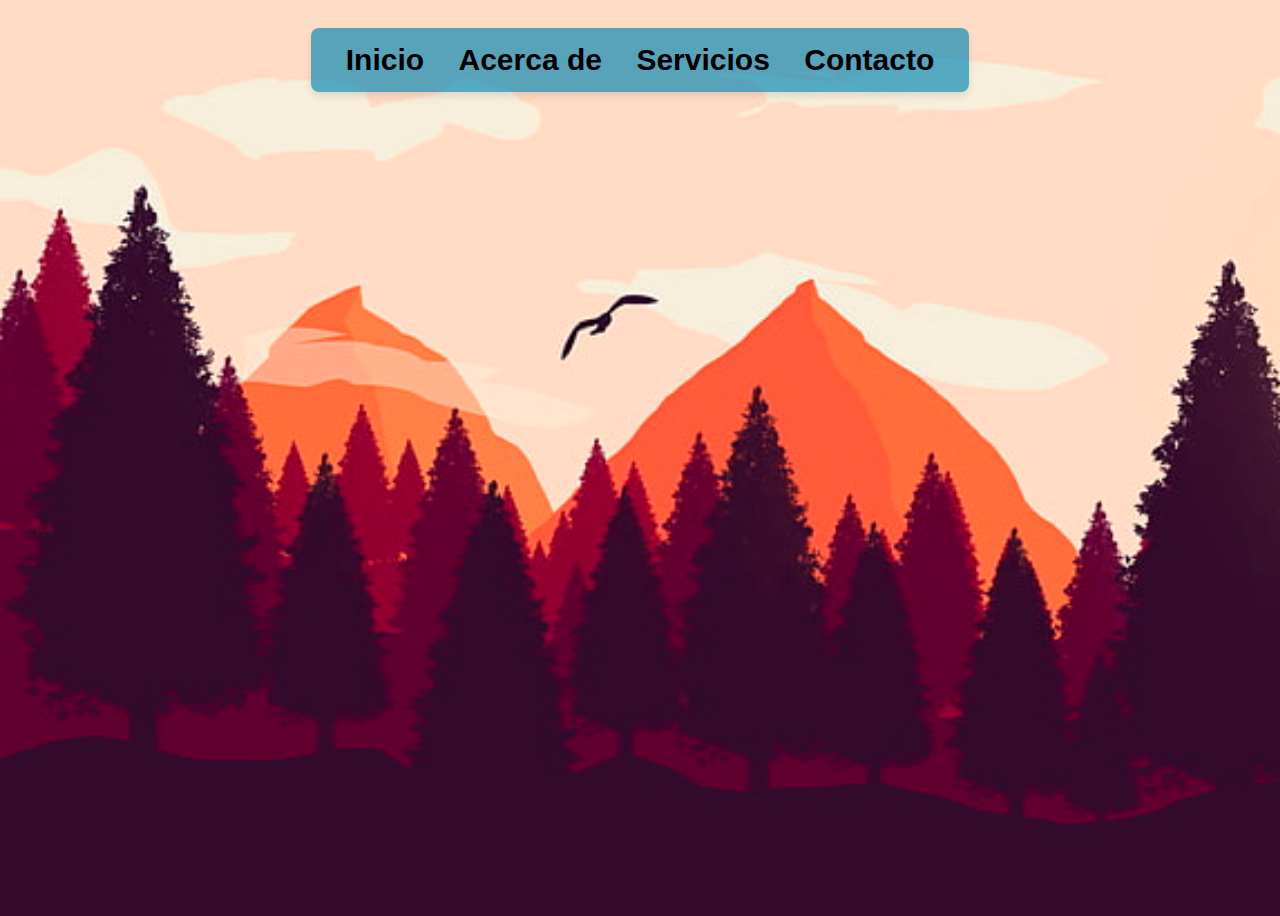
<file: Actividades 1ro/Actividad2/cabecero.html>
<!DOCTYPE html>
<html lang="es">
<head>
    <meta charset="UTF-8">
    <title>Pagina Inicio</title>
  <link rel="stylesheet" href="css/stylesCabecero.css">

</head>
<body>
<div>

  <h4>Inicio</h4>
  <h4>Acerca de</h4>
  <h4>Servicios</h4>
  <h4>Contacto</h4>

</div>

</body>
</html>
</file>
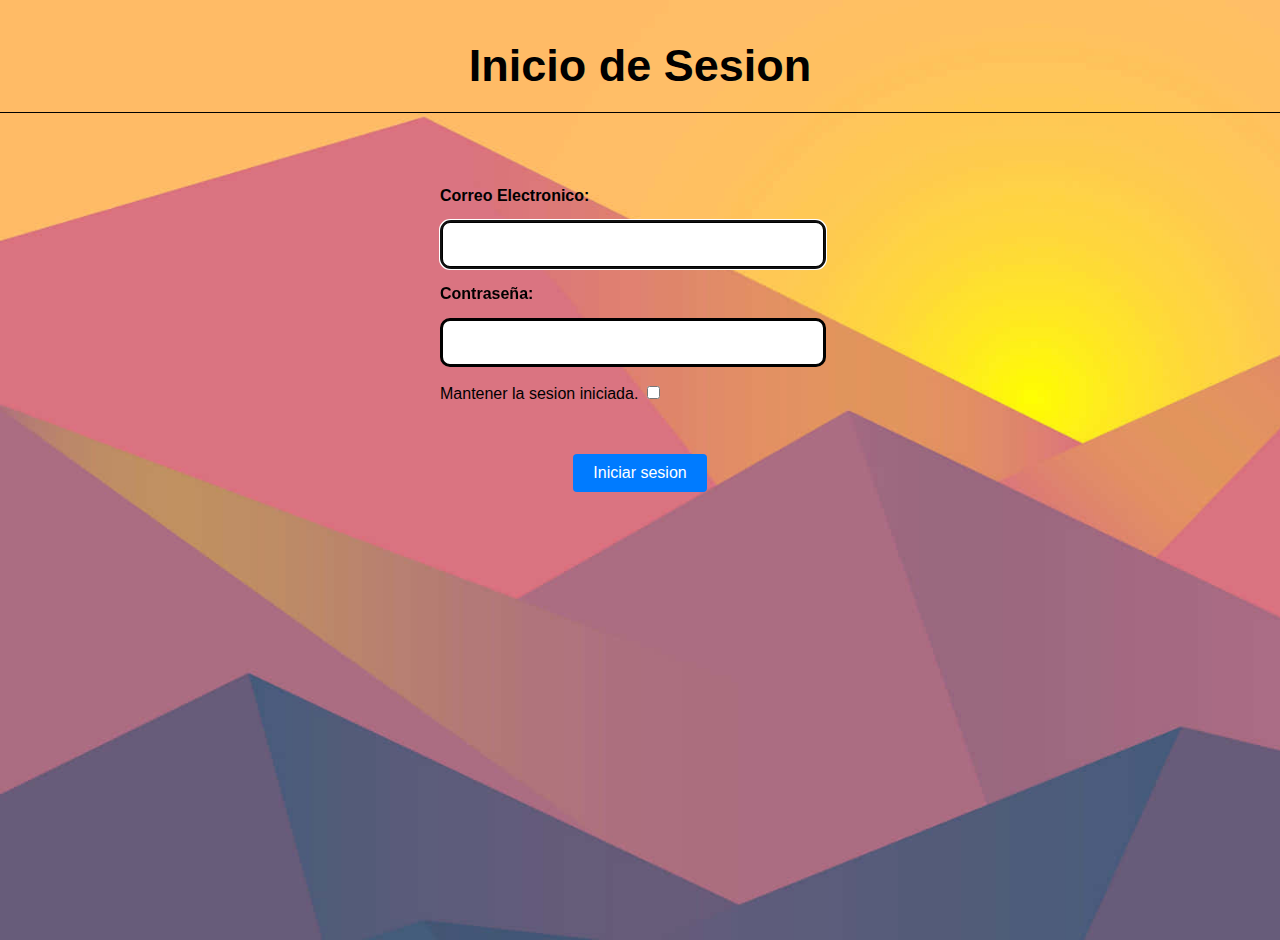
<file: Actividades 1ro/Actividad2/formLogin.html>
<!doctype html>
<html lang="es">
<head>
    <meta charset="UTF-8">
    <meta name="viewport" content="width=device-width, initial-scale=1.0">
    <title>Login</title>
    <link rel="stylesheet" href="css/stylesLogin.css">

</head>
<body class="loginForm">
<h1>Inicio de Sesion</h1>
<hr>
<br>
<form action="cabecero.html" method="GET">
<div id="login">
    <ul>
        <label for="email">Correo Electronico:</label>
        <input type="email" id="email" name="email" autofocus required>
    </ul>
    <ul>
        <label for="contraseña">Contraseña:</label>
        <input type="password" id="contraseña" name="contraseña" autofocus required>
    </ul>
        <label for="legal" id="legalCheck">
           Mantener la sesion iniciada.
            <input type="checkbox" id="legal" name="legal">
        </label>

    <div>
        <ul class="btn-container">
            <input id="sendBotton" type="submit" value="Iniciar sesion">
        </ul>
    </div>
</div>
</form>
</body>
</html>
</file>
<file: Ejercicio Redes/styles.css>
body {
    font-family: Arial, sans-serif;
    margin: 40px;
}

h2 {
    font-size: 1.8em;
    font-weight: bold;
    margin-bottom: 20px;
}

table.social-table {
    width: 100%;
    border-collapse: collapse;
    text-align: center;
}

.social-table th,
.social-table td {
    border: 1px solid #999;
    padding: 10px;
    vertical-align: middle;
}

.social-table th {
    background-color: #f0f0f0;
    font-weight: bold;
}

.logo {
    width: 100px;
    display: block;
    margin: 0 auto 5px;
}

.stars {
    display: flex;
    justify-content: center;
    align-items: center;
    gap: 2px; /* espacio entre estrellas */
}

.stars img {
    width: 20px;
    height: 20px;
}

p {
    margin: 5px 0 0 0;
    font-size: 0.9em;
}

a {
    color: blue;
    text-decoration: none;
}

a:hover {
    text-decoration: underline;
}
</file>
<file: tienda-cafe/styles.css>
/* ---------------------------
   ESTILO GENERAL
--------------------------- */
body {
  font-family: 'Segoe UI', Arial, sans-serif;
  margin: 0;
  background-color: #faf7f2;
  color: #3a2e26;
}

/* ---------------------------
   ENCABEZADO Y NAVBAR
--------------------------- */
header {
  background: linear-gradient(90deg, #5d3a1a, #3c2b1a);
  color: white;
  display: flex;
  justify-content: space-between;
  align-items: center;
  padding: 15px 40px;
  position: sticky;
  top: 0;
  z-index: 100;
}

.logo h1 {
  margin: 0;
  font-size: 1.8em;
  letter-spacing: 1px;
}

.navbar ul {
  list-style: none;
  display: flex;
  gap: 25px;
  margin: 0;
  padding: 0;
}

.navbar a {
  color: white;
  text-decoration: none;
  font-weight: bold;
  padding: 6px 10px;
  border-radius: 5px;
  transition: background 0.3s;
}

.navbar a:hover,
.navbar a.active {
  background-color: #7c5837;
}

/* ---------------------------
    PORTADA
--------------------------- */
main {
  padding: 50px 20px;
  text-align: center;
}

.intro {
  max-width: 600px;
  margin: 0 auto 40px auto;
  background-color: #f6efe7;
  padding: 20px;
  border-radius: 12px;
  box-shadow: 0 3px 8px rgba(0,0,0,0.1);
}

.portada .imagenes {
  display: flex;
  justify-content: center;
  flex-wrap: wrap;
  gap: 25px;
}

.portada .imagenes img {
  width: 250px;
  height: 250px;
  object-fit: cover;
  border-radius: 15px;
  box-shadow: 0 4px 10px rgba(0,0,0,0.2);
}

/* ---------------------------
   BOTONES
--------------------------- */
button.btn, a.btn {
  background-color: #4a7a48;
  color: white;
  border: none;
  padding: 12px 25px;
  text-decoration: none;
  font-size: 1em;
  border-radius: 8px;
  cursor: pointer;
  transition: background 0.3s;
}

button.btn:hover, a.btn:hover {
  background-color: #6fa06d;
}

/* ---------------------------
   PRODUCTO
--------------------------- */
.producto-detalle {
  display: flex;
  flex-direction: row;
  flex-wrap: wrap;
  align-items: flex-start;
  gap: 20px;
  justify-content: center;
}

.producto-detalle img {
  width: 220px;
  height: auto;
  border-radius: 12px;
  box-shadow: 0 4px 10px rgba(0,0,0,0.3);
  flex: 0 0 auto;
}

.producto-detalle .info {
  flex: 0 1 300px;
  max-width: 320px;
}

.info {
  max-width: 400px;
  text-align: center;
  background-color: #f6efe7;
  padding: 20px;
  border-radius: 12px;
  box-shadow: 0 3px 8px rgba(0,0,0,0.1);
}

.precio {
  color: #4a7a48;
  font-size: 1.4em;
  font-weight: bold;
}

/* ---------------------------
   CONTACTO
--------------------------- */
.contacto form {
  max-width: 450px;
  margin: 0 auto;
  background-color: #f6efe7;
  padding: 25px;
  border-radius: 12px;
  box-shadow: 0 4px 10px rgba(0,0,0,0.1);
}

.contacto h2 {
  color: #4a7a48;
  margin-bottom: 20px;
}

input, textarea {
  width: 100%;
  padding: 12px;
  border: 1px solid #ccc;
  border-radius: 6px;
  font-family: inherit;
}

/* ---------------------------
   FOOTER
--------------------------- */
footer {
  background-color: #3c2b1a;
  color: #fff;
  text-align: center;
  padding: 15px 0;
  font-size: 0.9em;
  letter-spacing: 0.5px;
}
</file>
<file: ActividadPresencialEnero/formEstilo.css>
/* sin margenes del navegador*/
body {
    margin: 0;
    padding: 0;
    font-family: Arial, sans-serif;
}

.formulario {
    width: 400px;
    background-color: #f2f2f2;
    padding: 20px;
    border-radius: 15px;
    margin: 50px auto;
}

label {
    font-weight: bold;
width: 90px;
}

input[type="text"],
input[type="email"],
    flex: 1;   
    padding: 10px;  /* espacio interno de cuadro de texto*/
    margin-top: 5px;
    border: none;
    border-radius: 5px;
}

input[type="submit"] {
    background-color: black;
    color: white;
    padding: 15px;
    border: none;
    border-radius: 5px;
    cursor: pointer; /*cambia el cursor*/
    margin-top: 25px;
    width: 100%;
    font-size: 1rem;
}

textarea {
    height: 90px;
    resize: none;/* evita cambiar tamaño */
    width: 100%;
    padding: 8px;
    border: none;
    border-radius: 5px;
}

.fila {
    display: flex;
    align-items: center;
    margin-bottom: 20px;
}
</file>
<file: Practica1/styles.css>
/* Estilos generales */
body {
  font-family: 'Segoe UI', Tahoma, Geneva, Verdana, sans-serif;
  margin: 0;
  padding: 0;
  background-color: #fff;
  color: #333;
  line-height: 1.6;
}

/* Encabezado */
header {
  text-align: center;
  margin-top: 20px;
}

header h1 {
  color: #3b6dc0;
  font-size: 1.8em;
}

header h2 {
  font-style: italic;
  color: #1d3c78;
  margin-top: 5px;
}

/* Imagen principal (portada) */
.portada {
  text-align: center;
  margin: 20px 0;
}

.portada img {
  width: 80%;
  max-width: 800px;
  border-radius: 5px;
}

/* Sección de imágenes */
.imags {
  text-align: center;
  margin: 40px auto;
  width: 90%;
}

.imags h3 {
  text-align: left;
  color: #1d3c78;
  margin-bottom: 15px;
}

.galeria {
  display: flex;
  justify-content: center;
  flex-wrap: wrap;
  gap: 10px;
}

.galeria img {
  width: 30%;
  min-width: 200px;
  border-radius: 5px;
}

/* Descripción */
.descripcion {
  width: 80%;
  margin: 0 auto 40px;
  text-align: justify;
  font-size: 1em;
}

.descripcion strong {
  color: #000;
}

.descripcion em {
  color: #333;
}
</file>
<file: Actividades 1ro/Actividad2/css/stylesCabecero.css>
body {
                 font-family: Arial, sans-serif;
                   display: flex;
                   justify-content: center; /* Centra horizontalmente */
                   align-items: flex-start; /* Alinea en la parte superior */
                   background-image: url("../css/backInreso.jpg");
                   background-size: cover; /* Ajusta la imagen para cubrir toda la pantalla */
                     background-repeat: no-repeat;
                    height: 100vh;
               }

               div {
                   text-align: center; /* Centra el texto dentro del div */
                   background-color: #0186b4a8; /* Fondo blanco */
                   padding: 10px 20px; /* Espaciado interno */
                   border-radius: 8px; /* Bordes redondeados */
                   box-shadow: 0 4px 8px rgba(0, 0, 0, 0.1); /* Sombra suave */
                   margin-top: 20px; /* Espacio desde la parte superior */
               }

               h4 {
                   display: inline-block; /* Muestra los elementos en línea */
                   margin: 5px 15px; /* Espaciado entre elementos */
                   color: #00000; /* Color del texto */
                   font-size: 30px; /* Tamaño de fuente */
               }
</file>
<file: Actividades 1ro/Actividad2/css/stylesLogin.css>
body {
            font-family: Arial, sans-serif;
            margin: 0;
            padding: 0;
            display: inherit;
            justify-content: center;
            align-items: center;
            height: 100vh;

            background-image: url("../css/smokeBack.jpg");
            background-size: cover;
        }

       h1 {
            color: #000000;
            text-align: center;
            font-size: 45px;
            margin-bottom: 20px;
            margin-top: 40px;
        }

        hr {
            border: 2px;
            height: 1px;
            background: #000000;
            margin: 20px 0;
        }

        div {
            padding: 20px;
            border-radius: 8px;
            max-width: 400px;
            margin: auto;
        }

        ul {
            list-style-type: none;
            padding: 0;
        }

        li {
            margin-bottom: 15px;
        }

        label {
            display: block;
            font-weight: bold;
            margin-bottom: 15px;
            color: #000000;
        }

        input[type="email"],
        input[type="password"] {
            width: 90%;
            padding: 10px;
            border: 3px solid #000000;
            border-radius: 10px;
            font-size: 20px;
        }

        .btn-container {
            text-align: center;
        }

        #sendBotton {
            background-color: #007bff;
            color: white;
            padding: 10px 20px;
            border: none;
            border-radius: 4px;
            font-size: 16px;
            cursor: pointer;
        }

        #sendBotton:hover {
            background-color: #0056b3;
        }

        #legalCheck {
            font-weight: normal;
            color: #000000;
            padding: 0;
        }
</file>
